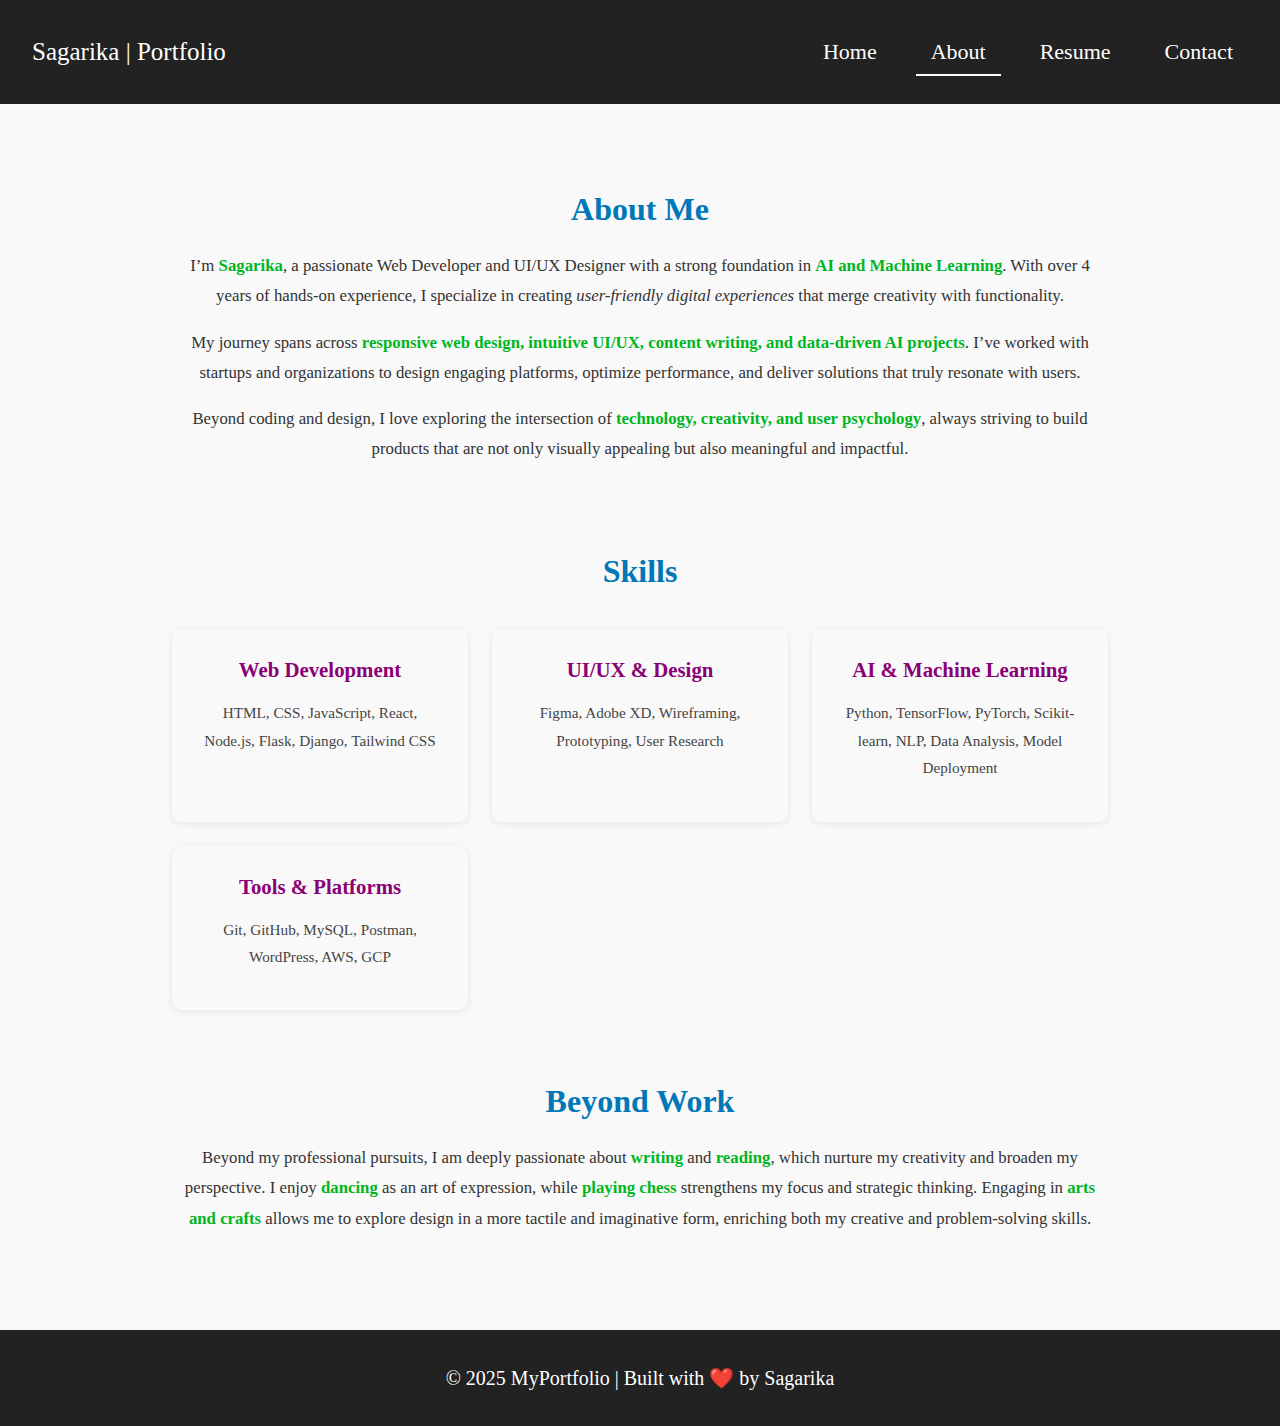
<file: about.html>
<!DOCTYPE html>
<html lang="en">
<head>
  <meta charset="UTF-8">
  <meta name="viewport" content="width=device-width, initial-scale=1.0">
  <title>About Me</title>
  <link rel="stylesheet" href="style.css">
</head>
<body>
  <header>
    <nav class="navbar">
      <div class="logo">Sagarika | Portfolio</div>
      <button class="menu-toggle">☰</button>
      <ul class="nav-links">
        <li><a href="index.html">Home</a></li>
        <li><a href="about.html" class="active">About</a></li>
        <li><a href="files/Sagarika_CV.pdf" target="_blank">Resume</a></li>
        <li><a href="contact.html">Contact</a></li>
      </ul>
    </nav>
  </header>

  <main class="content">
    <h1>About Me</h1>
    <p>
        I’m <strong>Sagarika</strong>, a passionate Web Developer and UI/UX Designer with a strong foundation in 
        <strong>AI and Machine Learning</strong>. With over 4 years of hands-on experience, I specialize in creating 
        <em>user-friendly digital experiences</em> that merge creativity with functionality.  
      </p>
      <p>
        My journey spans across <strong>responsive web design, intuitive UI/UX, content writing, and data-driven AI projects</strong>. 
        I’ve worked with startups and organizations to design engaging platforms, optimize performance, and deliver solutions 
        that truly resonate with users.  
      </p>
      <p>
        Beyond coding and design, I love exploring the intersection of <strong>technology, creativity, and user psychology</strong>, 
        always striving to build products that are not only visually appealing but also meaningful and impactful.  
      </p><br>

    <h2>Skills</h2>
    <div class="skills-grid">
        <div>
          <h3>Web Development</h3>
          <p>HTML, CSS, JavaScript, React, Node.js, Flask, Django, Tailwind CSS</p>
        </div>
        <div>
          <h3>UI/UX & Design</h3>
          <p>Figma, Adobe XD, Wireframing, Prototyping, User Research</p>
        </div>
        <div>
          <h3>AI & Machine Learning</h3>
          <p>Python, TensorFlow, PyTorch, Scikit-learn, NLP, Data Analysis, Model Deployment</p>
        </div>
        <div>
          <h3>Tools & Platforms</h3>
          <p>Git, GitHub, MySQL, Postman, WordPress, AWS, GCP</p>
        </div>
      </div><br>

      <h2>Beyond Work</h2>
      <p>
        Beyond my professional pursuits, I am deeply passionate about <strong>writing</strong> and <strong>reading</strong>, 
        which nurture my creativity and broaden my perspective.  
        I enjoy <strong>dancing</strong> as an art of expression, while <strong>playing chess</strong> strengthens my focus 
        and strategic thinking.  
        Engaging in <strong>arts and crafts</strong> allows me to explore design in a more tactile and imaginative form, 
        enriching both my creative and problem-solving skills.  
      </p>
  </main>

  <footer>
    <p>© 2025 MyPortfolio | Built with ❤️ by Sagarika</p>
  </footer>
  <script src="script.js"></script>
</body>
</html>
</file>
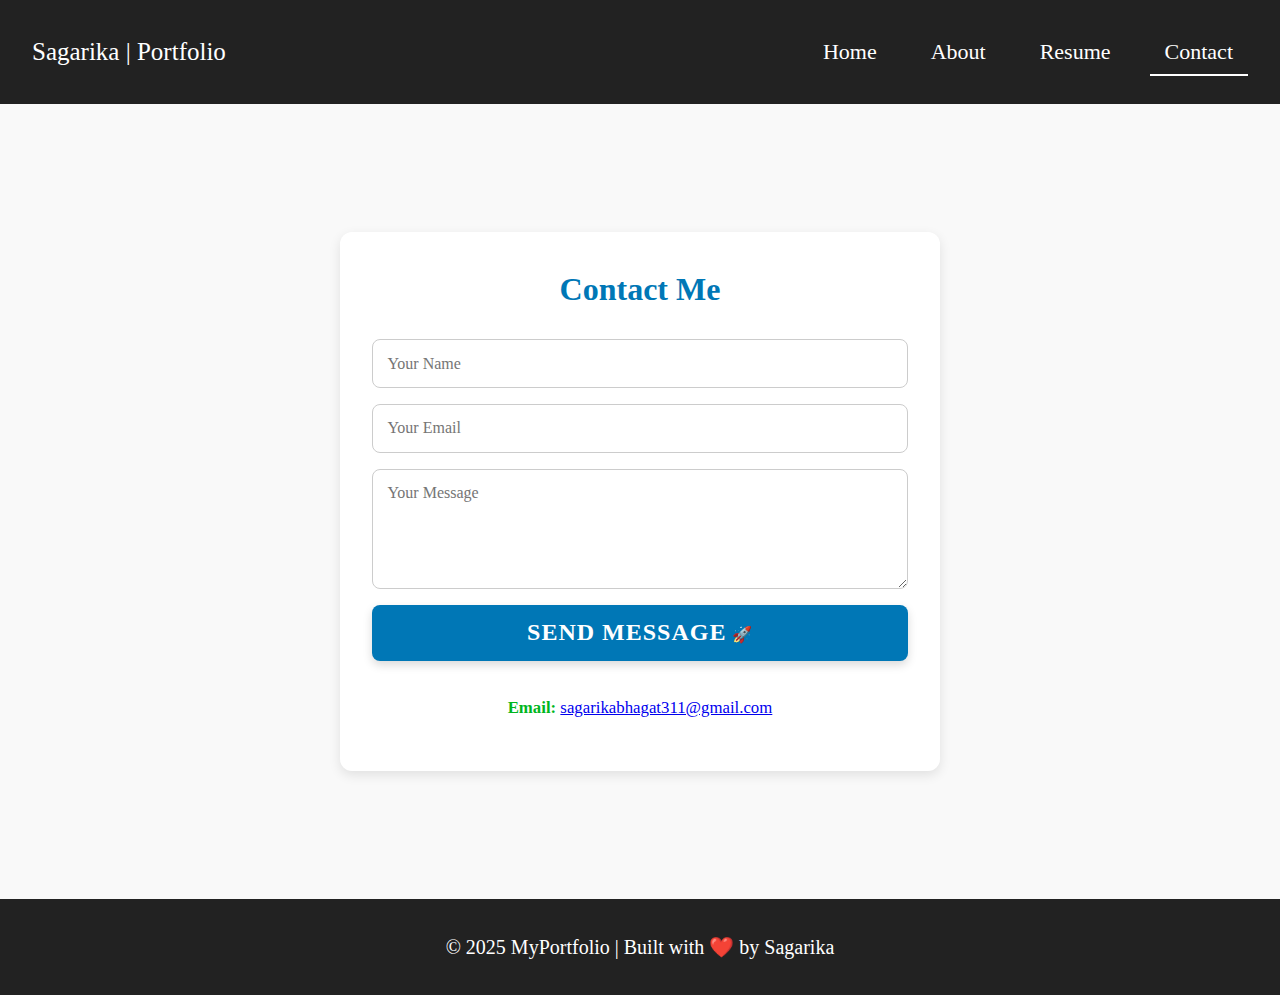
<file: contact.html>
<!DOCTYPE html>
<html lang="en">
<head>
  <meta charset="UTF-8">
  <meta name="viewport" content="width=device-width, initial-scale=1.0">
  <title>Contact Me</title>
  <link rel="stylesheet" href="style.css">
</head>
<body>
  <header>
    <nav class="navbar">
      <div class="logo">Sagarika | Portfolio</div>
      <button class="menu-toggle">☰</button>
      <ul class="nav-links">
        <li><a href="index.html">Home</a></li>
        <li><a href="about.html">About</a></li>
        <li><a href="files/Sagarika_CV.pdf" target="_blank">Resume</a></li>
        <li><a href="contact.html" class="active">Contact</a></li>
      </ul>
    </nav>
  </header>

  <main class="content">
    <section class="contact-box">
      <h1>Contact Me</h1>
  
      <!-- Formspree-enabled form -->
      <form
        class="contact-form"
        action="https://formspree.io/f/mvgbagez"
        method="POST"
      >
        <input type="text" name="name" placeholder="Your Name" required>
        <input type="email" name="email" placeholder="Your Email" required>
        <textarea name="message" placeholder="Your Message" required></textarea>
        <button type="submit" class="btn">
            <span class="btn-text">Send Message</span> 🚀
          </button>
      </form>
  
      <div class="contact-info">
        <p>
          <strong>Email:</strong>
          <a href="mailto:sagarikabhagat311@gmail.com">sagarikabhagat311@gmail.com</a>
        </p>
      </div>
    </section>
  </main>
  
  <footer>
    <p>© 2025 MyPortfolio | Built with ❤️ by Sagarika</p>
  </footer>

  <script src="script.js"></script>
<script>
  const form = document.querySelector('.contact-form');
  form.addEventListener('submit', (e) => {
    e.preventDefault();
    fetch(form.action, {
      method: 'POST',
      body: new FormData(form),
      headers: { Accept: 'application/json' }
    }).then((response) => {
      if (response.ok) {
        window.location.href = 'thankyou.html';
      } else {
        alert('Oops! There was a problem submitting your form.');
      }
    });
  });
</script>
</body>
</html>
</file>
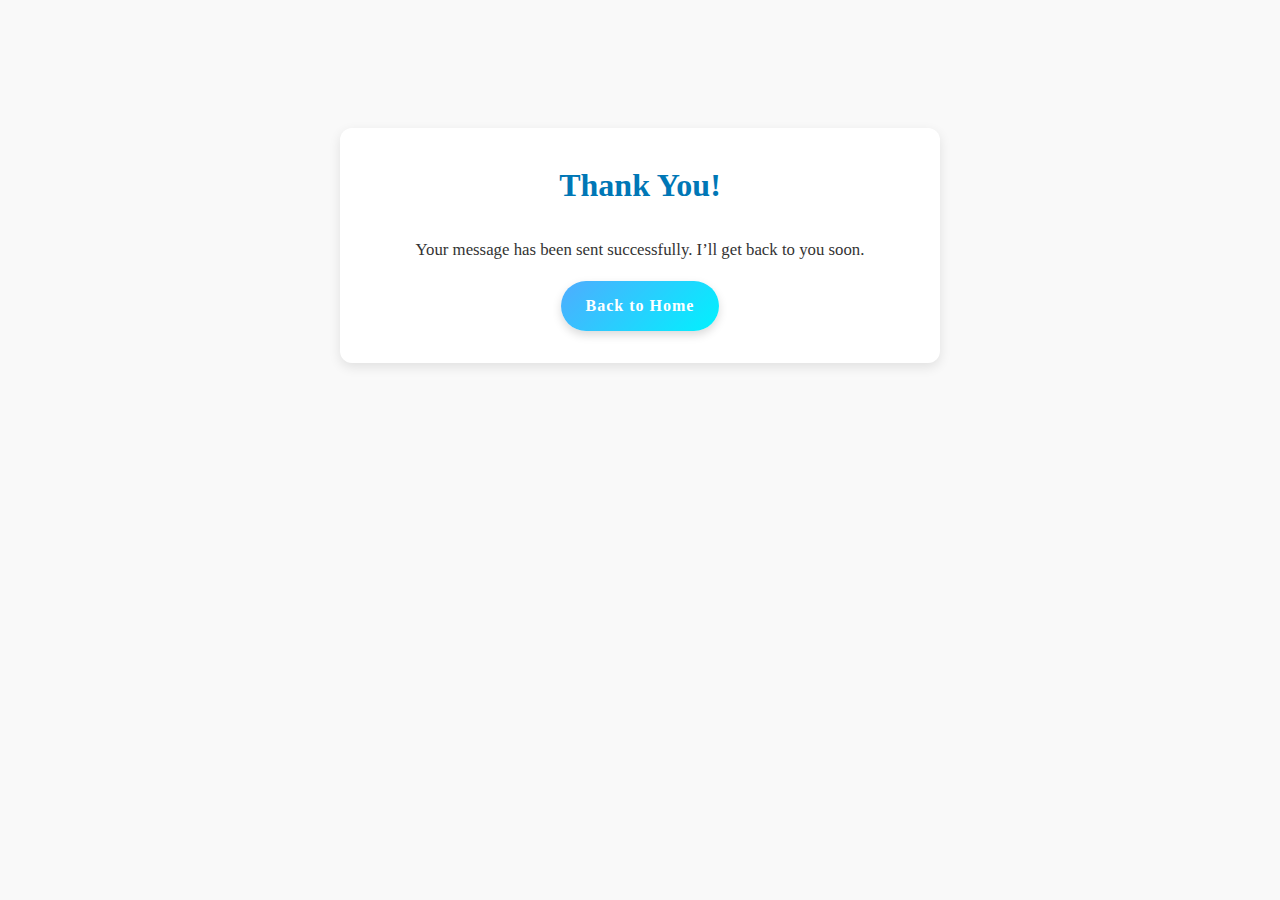
<file: thankyou.html>
<!DOCTYPE html>
<html lang="en">
<head>
  <meta charset="UTF-8">
  <title>Thank You</title>
  <link rel="stylesheet" href="style.css">
</head>
<body>
  <main class="content">
    <section class="contact-box">
      <h1>Thank You!</h1>
      <p>Your message has been sent successfully. I’ll get back to you soon.</p>
      <a href="index.html" class="btn">Back to Home</a>
    </section>
  </main>
</body>
</html>
</file>
<file: style.css>
* { margin: 0; padding: 0; box-sizing: border-box; }
body { 
  font-family: "Times New Roman", Times, serif; 
  line-height: 1.6; 
  color: #333; 
  background: #f9f9f9; 
}

h1, h2, h3, h4, h5, h6 {
  font-family: Georgia, "Times New Roman", serif;
}

/* Waves background full screen */
#waves-background {
  position: fixed;
  top: 0;
  left: 0;
  width: 100%;
  height: 100%;
  z-index: -1; /* stays behind all content */
}

/* Navbar */
.navbar { display: flex; justify-content: space-between; align-items: center; background: #222; padding: 2rem; }
.logo { font-size: 1.5rem; color: #fff; font-size: 25px; font-weight: 530; }
.nav-links { display: flex; list-style: none; }
.nav-links li { margin-left: 1.5rem; }
.nav-links a { color: #fff; text-decoration: none; }
.nav-links a.active { border-bottom: 2px solid #fff; }
.menu-toggle { display: none; font-size: 1.8rem; background: none; border: none; color: #fff; }
.navbar a {
  font-size: 22px;   /* increase as needed */
  font-weight: 500;  /* optional: makes text bolder */
  color: white;
  text-decoration: none;
  padding: 10px 15px;
}

/* Hero */
.hero { text-align: center; padding: 6rem 1rem; background: linear-gradient(135deg,#a30d32,#ed3179); color: #fff; }
.hero h1 { font-size: 2.8rem; }
.hero p { margin: 1rem 0; font-size: 1.2rem; }
.btn { display: inline-block; background: #fff; color: #0077b6; padding: 0.7rem 1.5rem; border-radius: 5px; text-decoration: none; font-weight: bold; }

.hero {
  position: relative;
  overflow: hidden;
  padding: 100px 20px;
  text-align: center;
  color: white;
}
.hero {
  position: relative;
  overflow: hidden;
  padding: 120px 20px;
  text-align: center;
  color: white;
  background: linear-gradient(-45deg, #ffb6c1, #e3167c, #c40e44, #ff85a2);
  background-size: 400% 400%;
  animation: gradientShift 10s ease infinite;
}

/* Gradient background animation */
@keyframes gradientShift {
  0% { background-position: 0% 50%; }
  50% { background-position: 100% 50%; }
  100% { background-position: 0% 50%; }
}

/* Common bubble styling */
.bubble {
  position: absolute;
  bottom: -100px;
  background: rgba(255, 255, 255, 0.3);
  border-radius: 50%;
  opacity: 0.6;
  animation: rise 12s linear infinite;
}

/* Different bubble sizes */
.bubble.small { width: 40px; height: 40px; }
.bubble.medium { width: 60px; height: 60px; }
.bubble.large { width: 100px; height: 100px; }

/* Left-side bubbles */
.bubble.left1 { left: 10%; animation-delay: 0s; }
.bubble.left2 { left: 20%; animation-delay: 4s; }
.bubble.left3 { left: 5%; animation-delay: 8s; }

/* Right-side bubbles */
.bubble.right1 { right: 10%; animation-delay: 2s; }
.bubble.right2 { right: 20%; animation-delay: 6s; }
.bubble.right3 { right: 5%; animation-delay: 10s; }

/* Bubble animation */
@keyframes rise {
  from {
    transform: translateY(0) scale(1);
    opacity: 0.6;
  }
  to {
    transform: translateY(-800px) scale(1.3);
    opacity: 0;
  }
}

/* Sections */
section { padding: 4rem 1rem; text-align: center; }
.about-preview, .services, .portfolio, .testimonials, .contact-cta { background: #fff; margin: 1rem auto; max-width: 1200px; border-radius: 10px; padding: 2rem; box-shadow: 0 2px 6px rgba(0,0,0,0.1); }
h2 { margin-bottom: 1.5rem; font-size: 2rem; }

/* Grids */
.grid-3 { display: grid; grid-template-columns: repeat(auto-fit, minmax(250px,1fr)); gap: 1.5rem; }
.grid-2 { display: grid; grid-template-columns: repeat(auto-fit, minmax(300px,1fr)); gap: 1.5rem; }

.card { background: #f0f0f0; padding: 1.5rem; border-radius: 8px; }
.portfolio-item { background: #ddd; padding: 3rem; border-radius: 8px; }

/* Testimonials */
/*blockquote { background: #f0f0f0; padding: 1.5rem; border-radius: 8px; font-style: italic; }
cite { display: block; margin-top: 1rem; font-weight: bold; }*/

/* About Page */
.content {
  max-width: 1000px;
  margin: 3rem auto;
  padding: 2rem;
  text-align: center; /* centers headings & paragraphs */
}

.content h1, 
.content h2 {
  margin-bottom: 1rem;
  color: #0077b6;
}

.content p {
  margin-bottom: 1rem;
  font-size: 1.05rem;
  line-height: 1.8;
}
section {
  padding: 60px 20px;
  text-align: center;
}

h2 {
  margin-bottom: 40px;
  font-size: 2rem;
  font-weight: bold;
}

.grid-3 {
  display: grid;
  grid-template-columns: repeat(auto-fit, minmax(280px, 1fr));
  gap: 20px;
  justify-content: center;
  align-items: stretch;
}

.card {
  background: #fff;
  border-radius: 15px;
  padding: 25px;
  box-shadow: 0px 5px 20px rgba(0,0,0,0.1);
  transition: transform 0.3s ease, box-shadow 0.3s ease;
}

.card:hover {
  transform: translateY(-5px);
  box-shadow: 0px 10px 25px rgba(0,0,0,0.2);
}

.card h3 {
  margin-bottom: 15px;
  font-size: 1.3rem;
  color: #333;
}

.card p {
  font-size: 1rem;
  color: #555;
  line-height: 1.5;
}

/* Skills Grid */
.skills-grid {
  display: grid;
  grid-template-columns: repeat(auto-fit, minmax(250px, 1fr));
  gap: 1.5rem;
  margin-top: 2rem;
  text-align: center;
}

.skills-grid div {
  background: #f9f9f9;
  padding: 1.5rem;
  border-radius: 10px;
  box-shadow: 0 2px 8px rgba(0,0,0,0.08);
  transition: transform 0.2s ease-in-out, box-shadow 0.2s;
}

.skills-grid div:hover {
  transform: translateY(-5px);
  box-shadow: 0 4px 12px rgba(0,0,0,0.15);
}

.skills-grid h3 {
  margin-bottom: 0.8rem;
  font-size: 1.3rem;
  color: #8a0075;
}

.skills-grid p {
  font-size: 0.95rem;
  color: #444;
}

.achievements {
  background: #fff; /* White box */
  border-radius: 15px;
  padding: 60px 40px;
  margin: 60px auto;
  max-width: 900px;
  box-shadow: 0 10px 25px rgba(0, 0, 0, 0.1);
  text-align: left;
}

.achievements h2 {
  text-align: center;
  margin-bottom: 30px;
  font-size: 2rem;
  font-weight: bold;
  color: #333;
}

.achievements ul {
  list-style: none;
  padding: 0;
  margin: 0;
}

.achievements ul li {
  font-size: 1.1rem;
  color: #555;
  margin-bottom: 15px;
  position: relative;
  padding-left: 25px;
}

/* Custom bullet */
.achievements ul li::before {
  content: "•";
  position: absolute;
  left: 0;
  color: #19040e; /* soft pink bullet */
  font-size: 1.3rem;
  line-height: 1;
}

.projects {
  background: #fff; /* White box background */
  border-radius: 15px;
  padding: 60px 40px;
  margin: 60px auto;
  max-width: 1200px;
  box-shadow: 0 10px 25px rgba(0, 0, 0, 0.1);
}

.projects h2 {
  text-align: center;
  margin-bottom: 40px;
  font-size: 2rem;
  color: #333;
}

.project-cards {
  display: flex;
  flex-wrap: wrap;
  justify-content: center;
  gap: 30px;
}

.project-card {
  background: #fff;
  border-radius: 15px;
  padding: 20px;
  flex: 1 1 calc(33.333% - 30px);
  min-width: 280px;
  box-shadow: 0 6px 15px rgba(0, 0, 0, 0.08);
  transition: transform 0.3s ease, box-shadow 0.3s ease;
}

.project-card:hover {
  transform: translateY(-8px);
  box-shadow: 0 12px 25px rgba(0, 0, 0, 0.15);
}

.project-card h3 {
  font-size: 1.3rem;
  margin-bottom: 10px;
  color: #111;
}

.project-card p {
  font-size: 0.95rem;
  color: #555;
  margin-bottom: 15px;
}

.project-card a {
  color: #007bff;
  font-weight: 500;
  text-decoration: none;
}

.project-card a:hover {
  text-decoration: underline;
}

.projects .btn {
  display: inline-block;
  margin-top: 30px;
  padding: 12px 25px;
  border-radius: 25px;
  font-size: 1rem;
  background: linear-gradient(45deg, #00c6ff, #0072ff);
  color: #fff;
  text-decoration: none;
  transition: background 0.3s ease;
}

.projects .btn:hover {
  background: linear-gradient(45deg, #0072ff, #00c6ff);
}

/* Beyond Work Section */
.content h2 {
  margin-top: 2.5rem;
}

.content strong {
  color: #00b61e; /* highlights keywords like skills & passions */
}


/* Contact Box */
.contact-box {
  background: #fff;
  max-width: 600px;
  margin: 3rem auto;
  padding: 2rem;
  border-radius: 12px;
  box-shadow: 0 4px 12px rgba(0,0,0,0.1);
  text-align: center;
}

.contact-box h1 {
  margin-bottom: 1.5rem;
  font-size: 2rem;
  color: #0077b6;
}

.contact-form {
  display: flex;
  flex-direction: column;
  gap: 1rem;
  margin-bottom: 2rem;
}

.contact-form input,
.contact-form textarea {
  width: 100%;
  padding: 0.9rem;
  border: 1px solid #ccc;
  border-radius: 8px;
  font-size: 1rem;
  font-family: "Times New Roman", Times, serif;
}

.contact-form textarea {
  min-height: 120px;
  resize: vertical;
}

.contact-form button {
  background: #0077b6;
  color: #fff;
  padding: 0.9rem;
  border: none;
  border-radius: 8px;
  font-size: 1rem;
  cursor: pointer;
  transition: background 0.3s;
}

.contact-form button:hover {
  background: #005f8a;
}

.contact-info {
  font-size: 0.95rem;
  color: #555;
}

.btn {
  background: linear-gradient(135deg, #4facfe, #00f2fe); /* gradient blue */
  color: white;
  border: none;
  padding: 12px 25px;
  border-radius: 30px; /* rounded pill style */
  font-size: 1rem;
  font-weight: bold;
  letter-spacing: 1px;
  cursor: pointer;
  transition: all 0.3s ease-in-out;
  box-shadow: 0px 4px 10px rgba(0,0,0,0.15);
}

.btn:hover {
  background: linear-gradient(135deg, #43e97b, #38f9d7); /* smooth hover */
  transform: translateY(-2px);
  box-shadow: 0px 6px 15px rgba(0,0,0,0.2);
}

.btn:active {
  transform: scale(0.95);
}

.btn-text {
  font-family: "Times New Roman", sans-serif; /* clean modern font */
  font-size: 1.5rem;
  font-weight: 700; /* bold for punch */
  letter-spacing: 1px; 
  text-transform: uppercase; /* stylish ALL CAPS */
}

/* Buttons - Unified Gradient Style */
/*.btn, .project-card a {
display: inline-block;
background: linear-gradient(135deg, #4facfe, #00f2fe);
color: white;
border: none;
padding: 12px 25px;
border-radius: 30px;
font-size: 1rem;
font-weight: bold;
letter-spacing: 1px;
cursor: pointer;
transition: all 0.3s ease-in-out;
box-shadow: 0px 4px 10px rgba(0,0,0,0.15);
text-decoration: none;
}


.btn:hover, .project-card a:hover {
background: linear-gradient(135deg, #43e97b, #38f9d7);
transform: translateY(-2px);
box-shadow: 0px 6px 15px rgba(0,0,0,0.2);
}


.btn:active, .project-card a:active {
transform: scale(0.95);
}*/

/* Footer */
footer { background: #222; color: #fff; text-align: center; padding: 2.0rem; }
footer {
  font-size: 20px;   /* increase as needed */
  text-align: center;
}

/* Responsive Nav */
@media (max-width: 768px) {
  .nav-links { display: none; flex-direction: column; background: #222; position: absolute; top: 60px; right: 0; width: 200px; padding: 1rem; }
  .nav-links.show { display: flex; }
  .menu-toggle { display: block; }
}

/* ✅ Consistent spacing for all section boxes */
.about-preview,
.services,
.portfolio,
.testimonials,
.contact-cta,
.achievements,
.projects {
  margin: 60px auto; /* uniform spacing */
}
</file>
